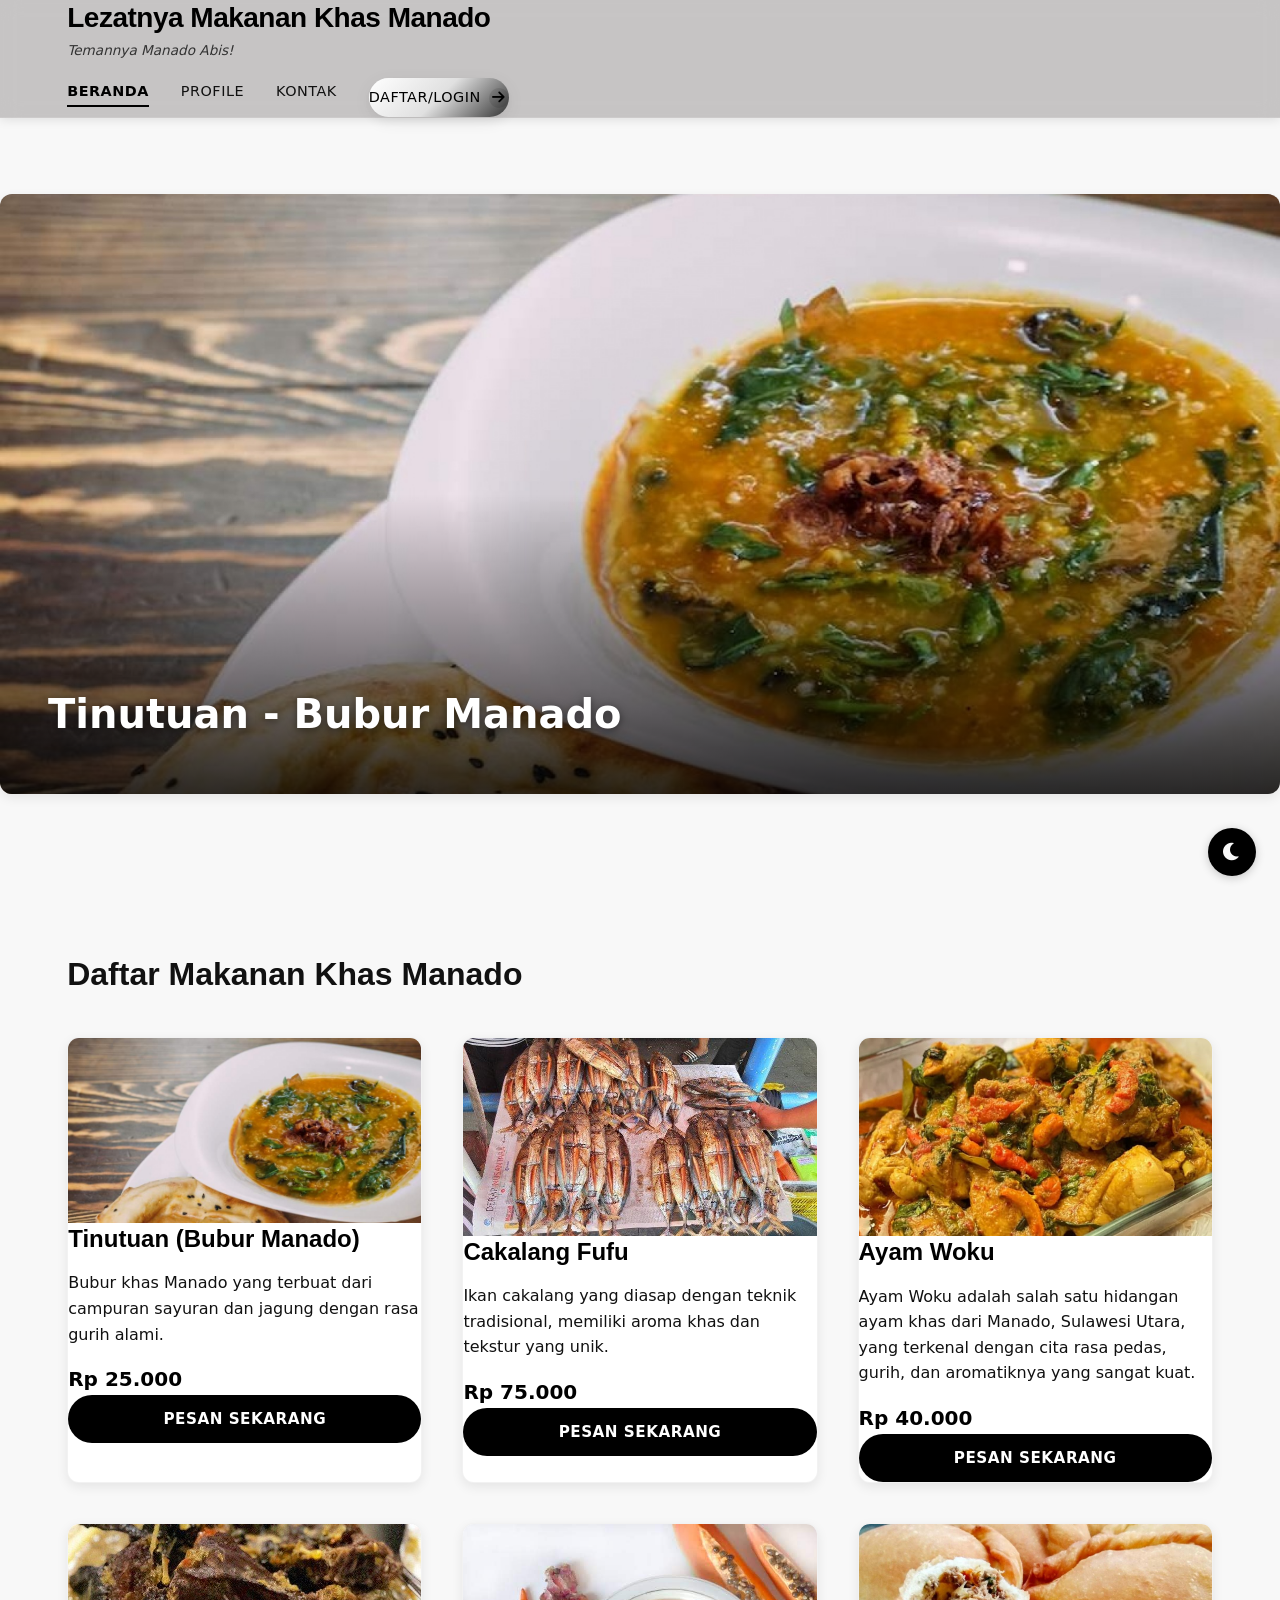
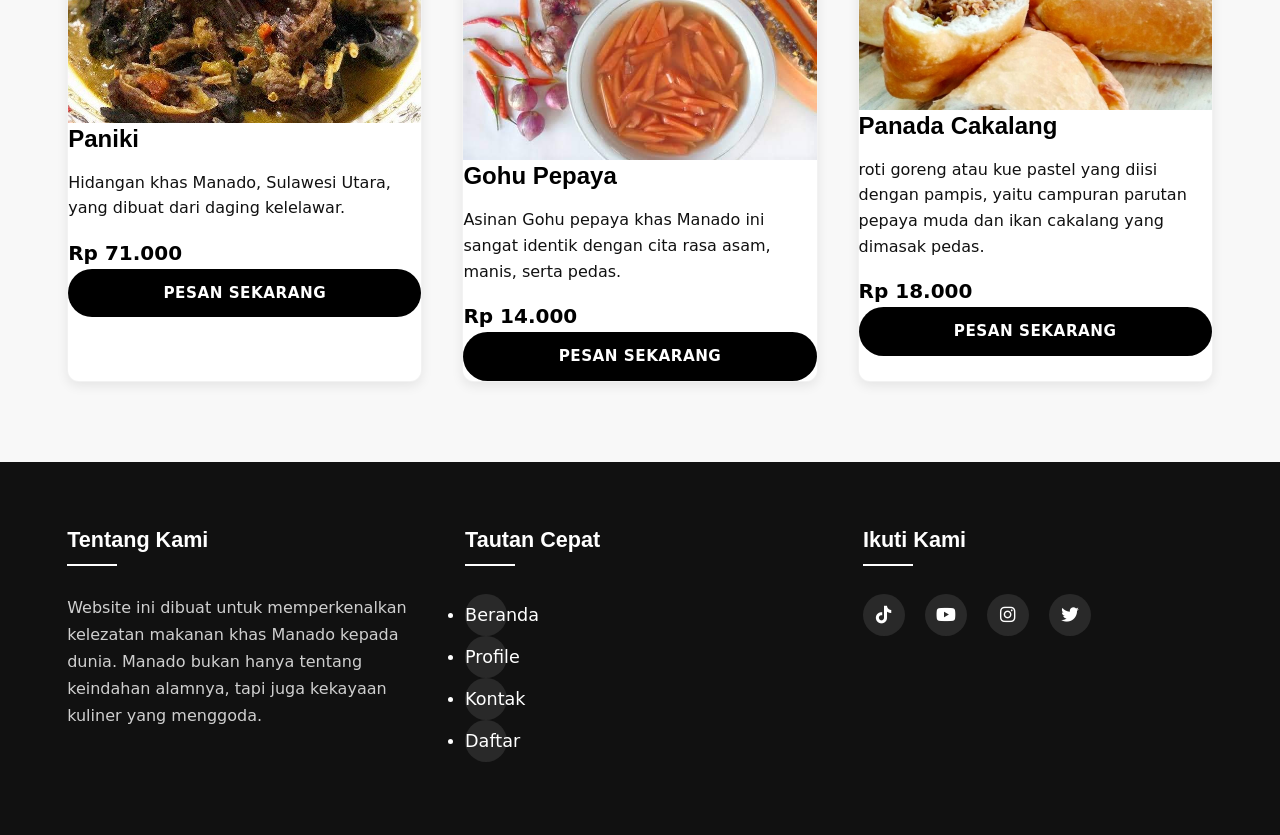
<file: index.html>
<!DOCTYPE html>
<html lang="id" data-theme="light">
<head>
    <meta charset="UTF-8">
    <meta name="viewport" content="width=device-width, initial-scale=1.0">
    <title>Lezatnya Makanan Khas Manado</title>
    <link rel="stylesheet" href="css/style.css">
    <link rel="stylesheet" href="https://cdnjs.cloudflare.com/ajax/libs/font-awesome/6.0.0-beta3/css/all.min.css">
</head>
<body>
    <div class="decor decor-1"></div>
    <div class="decor decor-2"></div>
    <div class="decor decor-3"></div>
    <div class="decor decor-4"></div>
    <div class="decor decor-5"></div>
    <div class="decor decor-6"></div>
    <div class="decor decor-7"></div>
    <div class="decor decor-8"></div>
 
    <header>
    <div class="container">
        <div class="header-content">
            <div class="logo">
                <h1>Lezatnya Makanan Khas Manado</h1>
                <p>Temannya Manado Abis!</p>
            </div>
            
            <div class="hamburger">
                <div class="line"></div>
                <div class="line"></div>
                <div class="line"></div>
            </div>
        </div>
        
        <nav>
            <ul class="nav-links">
                <li><a href="index.html" class="active">Beranda</a></li>
                <li><a href="html/profile.html">Profile</a></li>
                <li><a href="html/kontak.html">Kontak</a></li>
                <li>
        <a href="html/login.html" class="auth-btn">
        <span class="auth-text">Daftar/Login</span>
    <span class="auth-icon"><i class="fas fa-arrow-right"></i></span>
  </a>
</li>
            </ul>
        </nav>
    </div>
    </header>
    <br>

    <!-- Slider -->
    <section class="slider">
        <div class="slider-container">
            <div class="slide active">
                <img src="images/tinutuan.jpg" alt="Makanan Manado 1">
                <div class="caption">Tinutuan - Bubur Manado</div>
            </div>
            <div class="slide">
                <img src="images/cakalang.jpg" alt="Makanan Manado 2">
                <div class="caption">Cakalang Fufu - Ikan Asap Khas</div>
            </div>
            <div class="slide">
                <img src="images/panada.jpg" alt="Makanan Manado 3">
                <div class="caption">Panada Cakalang - Kue Tradisional</div>
            </div>
            
            <button class="prev" onclick="plusSlides(-1)">&#10094;</button>
            <button class="next" onclick="plusSlides(1)">&#10095;</button>
            
            <div class="dots">
                <span class="dot active" onclick="currentSlide(1)"></span>
                <span class="dot" onclick="currentSlide(2)"></span>
                <span class="dot" onclick="currentSlide(3)"></span>
            </div>
        </div>
    </section>

    <!-- Daftar Makanan -->
    <section class="food-menu">
        <div class="container">
            <h2>Daftar Makanan Khas Manado</h2><br>
            <div class="food-grid">
                <div class="food-item">
                    <img src="images/tinutuan.jpg" alt="Tinutuan">
                    <a href="https://www.tribunnewswiki.com/2019/07/15/tinutuan">
                    <h3>Tinutuan (Bubur Manado)</h3>
                    </a>
                    <p>Bubur khas Manado yang terbuat dari campuran sayuran dan jagung dengan rasa gurih alami.</p>
                    <span class="price">Rp 25.000</span>
                     <a href="html/pesanan.html" target="_blank" class="order-btn">Pesan Sekarang</a>
                </div>
                
                <div class="food-item">
                    <img src="images/cakalang.jpg" alt="Cakalang Fufu">
                    <a href="https://www.tribunnewswiki.com/2020/02/23/cakalang-fufu">
                    <h3>Cakalang Fufu</h3>
                    </a>
                    <p>Ikan cakalang yang diasap dengan teknik tradisional, memiliki aroma khas dan tekstur yang unik.</p>
                    <span class="price">Rp 75.000</span>
                     <a href="html/pesanan.html" target="_blank" class="order-btn">Pesan Sekarang</a>
                </div>
                
                <div class="food-item">
                    <img src="images/ayam.jpg" alt="Ayam Woku">
                    <a href="https://www.tribunnewswiki.com/2020/04/24/ayam-woku">
                    <h3>Ayam Woku</h3></a>
                    <p>Ayam Woku adalah salah satu hidangan ayam khas dari Manado, Sulawesi Utara, yang terkenal dengan cita rasa pedas, gurih, dan aromatiknya yang sangat kuat.</p>
                    <span class="price">Rp 40.000</span>
                     <a href="html/pesanan.html" target="_blank" class="order-btn">Pesan Sekarang</a>
                </div>
                
                <div class="food-item">
                    <img src="images/paniki.jpg" alt="Paniki">
                    <a href="https://id.m.wikipedia.org/wiki/Paniki_(makanan)">
                    <h3>Paniki</h3></a>
                    <p>Hidangan khas Manado, Sulawesi Utara, yang dibuat dari daging kelelawar.</p>
                    <span class="price">Rp 71.000</span>
                    <a href="html/pesanan.html" target="_blank" class="order-btn">Pesan Sekarang</a>
                </div>
                
                <div class="food-item">
                    <img src="images/gohu.jpg" alt="Gohu pepaya"><a href="https://infonawacita.com/gohu-pepaya-asinan-khas-dari-manado/">
                    <h3>Gohu Pepaya</h3>
                    </a>
                    <p>Asinan Gohu pepaya khas Manado ini sangat identik dengan cita rasa asam, manis, serta pedas.</p>
                    <span class="price">Rp 14.000</span>
                     <a href="html/pesanan.html" target="_blank" class="order-btn">Pesan Sekarang</a>
                </div>
                
                <div class="food-item">
                    <img src="images/panada.jpg" alt="Panada">
                    <a href="https://tribunmedanwiki.tribunnews.com/2020/12/02/panada-kuliner-khas-manado"><h3>Panada Cakalang</h3></a>
                    <p>roti goreng atau kue pastel yang diisi dengan pampis, yaitu campuran parutan pepaya muda dan ikan cakalang yang dimasak pedas.</p>
                    <span class="price">Rp 18.000</span>
                     <a href="html/pesanan.html" target="_blank" class="order-btn">Pesan Sekarang</a>
                </div>
            </div>
        </div>
    </section>

    <!-- Footer -->
    <footer>
        <div class="container">
            <div class="footer-content">
                <div class="footer-section about">
                    <h3>Tentang Kami</h3>
                    <p>Website ini dibuat untuk memperkenalkan kelezatan makanan khas Manado kepada dunia. Manado bukan hanya tentang keindahan alamnya, tapi juga kekayaan kuliner yang menggoda.</p>
                </div>
                
                <div class="footer-section links">
                    <h3>Tautan Cepat</h3>
                    <div class="social-links">
                    <ul>
                        <li><a href="index.html">Beranda</a></li>
                        <li><a href="html/profile.html">Profile</a></li>
                        <li><a href="html/kontak.html">Kontak</a></li>
                        <li><a href="html/daftar.html">Daftar</a></li>
                    </ul>
                    </div>
                </div>
                
                <div class="footer-section social">
                    <h3>Ikuti Kami</h3>
                    <div class="social-links">
                        <a href="https://www.tiktok.com/@0hmmmzz0?_t=ZS-8wyP4L1iZey&_r=1" target="_blank"><i class="fab fa-tiktok"></i></a>
                        <a href="#"><i class="fab fa-youtube"></i></a>
                        <a href="#"><i class="fab fa-instagram"></i></a>
                        <a href="#"><i class="fab fa-twitter"></i></a>
                    </div>
                </div>
            </div>
        </div>
        <br>
    </footer>
    <button id="theme-toggle" class="theme-toggle">
                <i class="fas fa-moon"></i>
                <i class="fas fa-sun"></i>
            </button>
    <script src="script/main.js"></script>
</body>
</html>
</file>
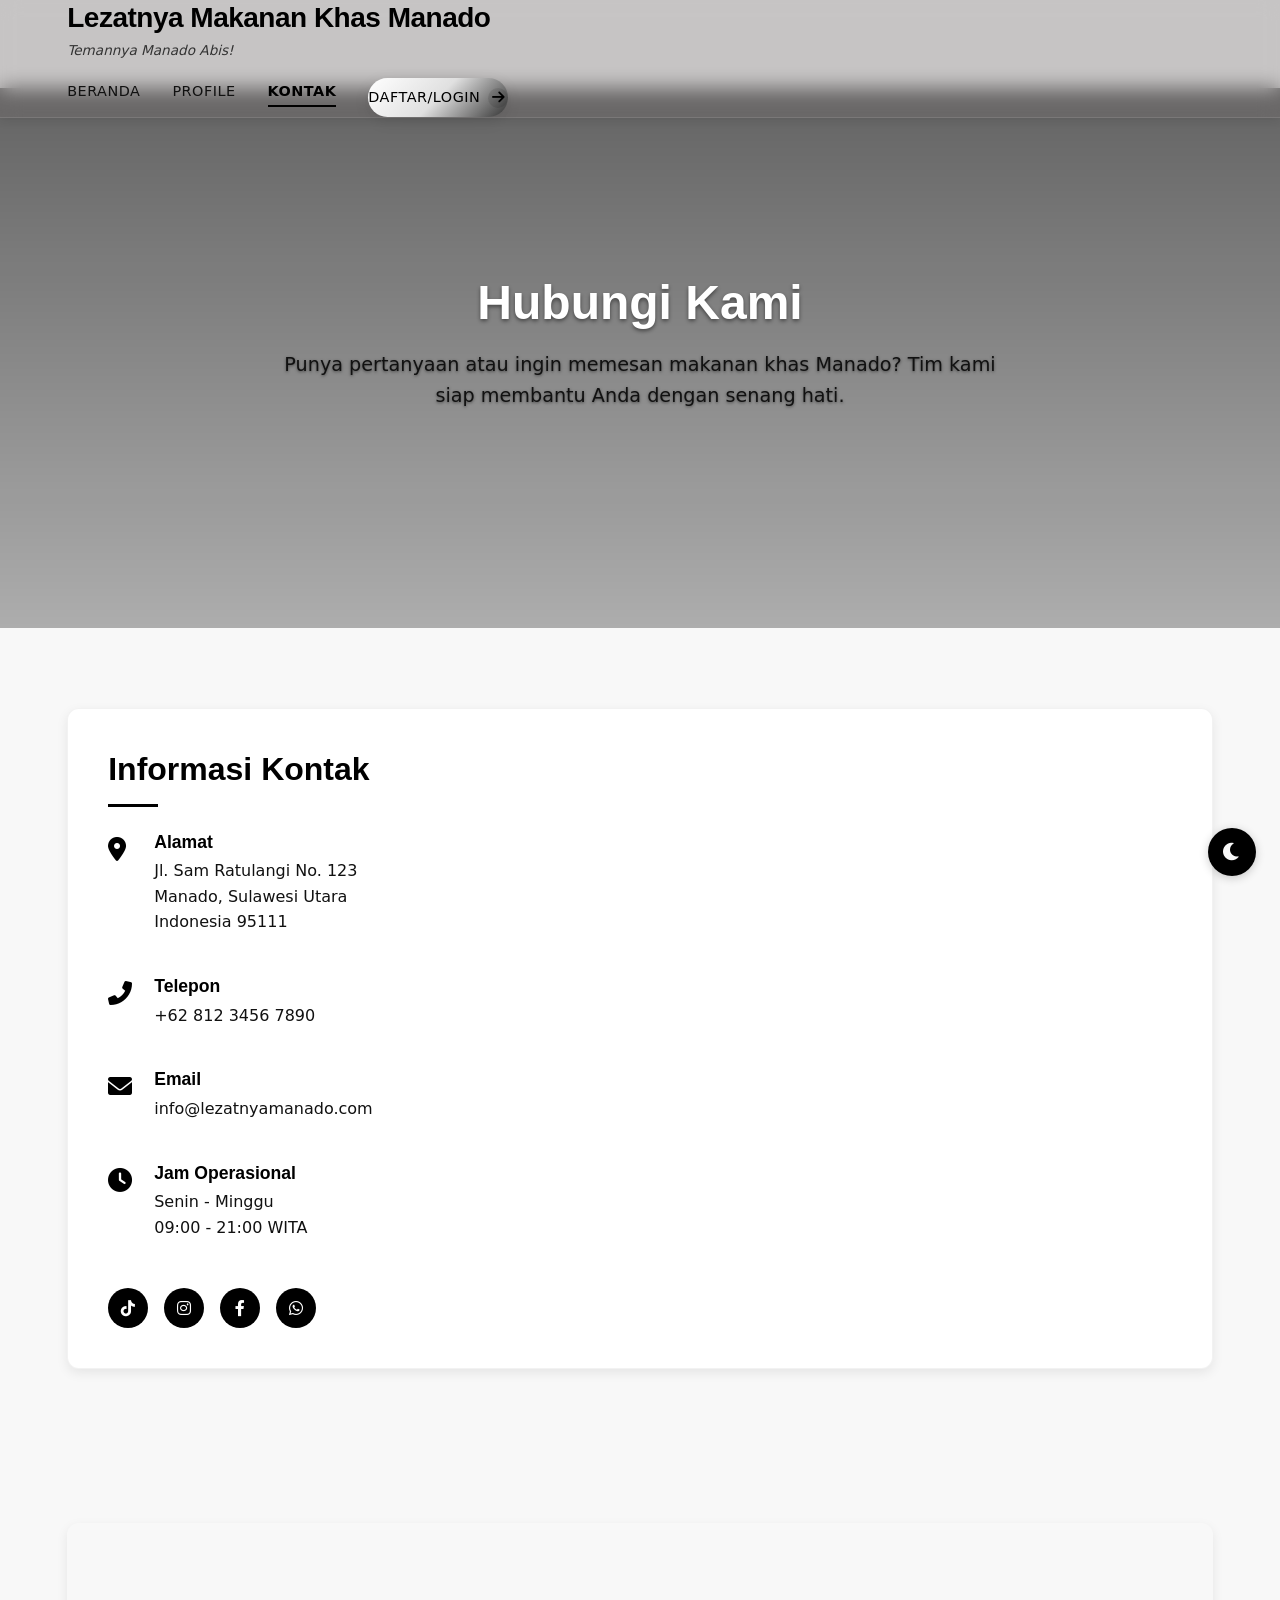
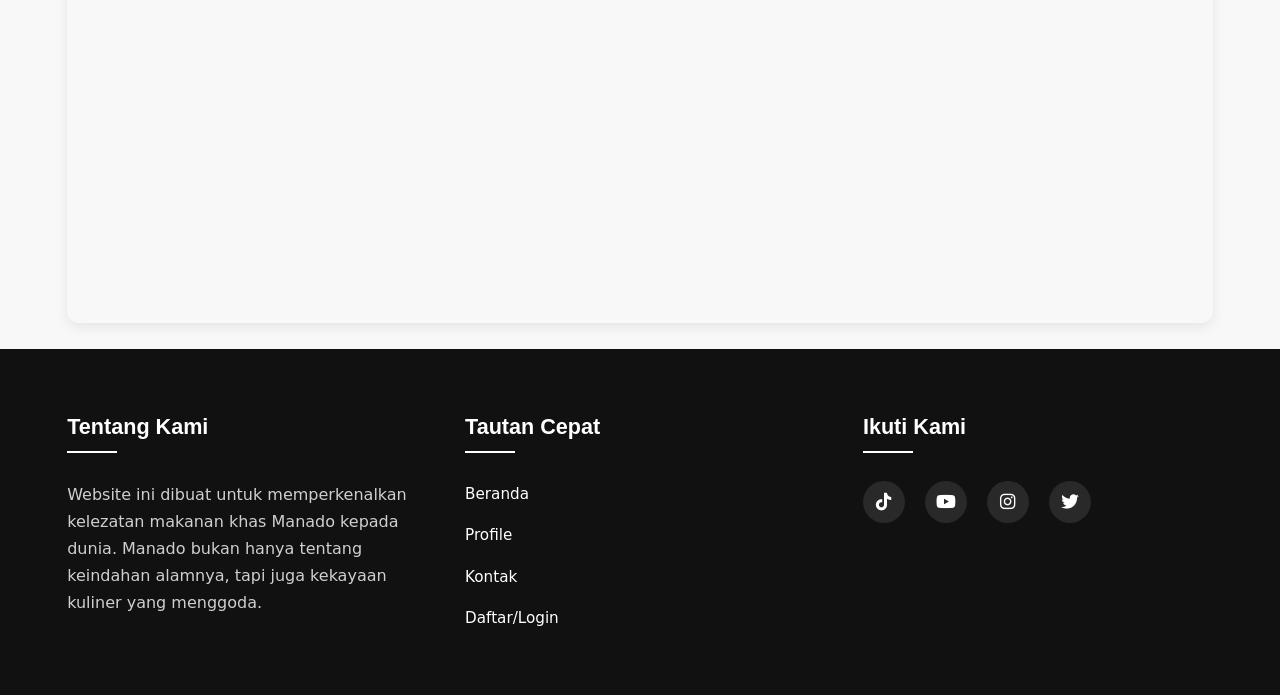
<file: html/kontak.html>
<!DOCTYPE html>
<html lang="id" data-theme="light">
<head>
    <meta charset="UTF-8">
    <meta name="viewport" content="width=device-width, initial-scale=1.0">
    <title>Kontak Kami - Lezatnya Makanan Khas Manado</title>
    <link rel="stylesheet" href="../css/style.css">
    <link rel="stylesheet" href="https://cdnjs.cloudflare.com/ajax/libs/font-awesome/6.0.0-beta3/css/all.min.css">
    <link rel="stylesheet" href="../css/kontak.css">
</head>
<body>
    <div class="decor decor-1"></div>
    <div class="decor decor-2"></div>
    <div class="decor decor-3"></div>
    <div class="decor decor-4"></div>
    <div class="decor decor-5"></div>
    <div class="decor decor-6"></div>
    <div class="decor decor-7"></div>
    <div class="decor decor-8"></div>

    <header>
        <div class="container">
            <div class="header-content">
                <div class="logo">
                    <h1>Lezatnya Makanan Khas Manado</h1>
                    <p>Temannya Manado Abis!</p>
                </div>
                
                <div class="hamburger">
                    <div class="line"></div>
                    <div class="line"></div>
                    <div class="line"></div>
                </div>
            </div>
            
            <nav>
                <ul class="nav-links">
                    <li><a href="../index.html">Beranda</a></li>
                    <li><a href="profile.html">Profile</a></li>
                    <li><a href="kontak.html" class="active">Kontak</a></li>
                    <li>
                        <a href="form.html" class="auth-btn">
                            <span class="auth-text">Daftar/Login</span>
                            <span class="auth-icon"><i class="fas fa-arrow-right"></i></span>
                        </a>
                    </li>
                </ul>
            </nav>
        </div>
    </header>

    <section class="contact-hero">
        <video autoplay muted loop>
            <source src="../images/manado.mp4" type="video/mp4">
            Your browser does not support the video tag.
        </video>
        <div class="hero-content">
            <h1>Hubungi Kami</h1>
            <p>Punya pertanyaan atau ingin memesan makanan khas Manado? Tim kami siap membantu Anda dengan senang hati.</p>
        </div>
    </section>

    <div class="container">
        <div class="contact-container">
            <div class="contact-info fade-in">
                <h2>Informasi Kontak</h2>
                
                <div class="info-item">
                    <div class="info-icon">
                        <i class="fas fa-map-marker-alt"></i>
                    </div>
                    <div class="info-content">
                        <h3>Alamat</h3>
                        <p>Jl. Sam Ratulangi No. 123<br>Manado, Sulawesi Utara<br>Indonesia 95111</p>
                    </div>
                </div>
                
                <div class="info-item">
                    <div class="info-icon">
                        <i class="fas fa-phone-alt"></i>
                    </div>
                    <div class="info-content">
                        <h3>Telepon</h3>
                        <p><a href="tel:+6281234567890">+62 812 3456 7890</a></p>
                    </div>
                </div>
                
                <div class="info-item">
                    <div class="info-icon">
                        <i class="fas fa-envelope"></i>
                    </div>
                    <div class="info-content">
                        <h3>Email</h3>
                        <p><a href="mailto:info@lezatnyamanado.com">info@lezatnyamanado.com</a></p>
                    </div>
                </div>
                
                <div class="info-item">
                    <div class="info-icon">
                        <i class="fas fa-clock"></i>
                    </div>
                    <div class="info-content">
                        <h3>Jam Operasional</h3>
                        <p>Senin - Minggu<br>09:00 - 21:00 WITA</p>
                    </div>
                </div>
                
                <div class="social-media">
                    <a href="https://www.tiktok.com/@0hmmmzz0?_t=ZS-8wyP4L1iZey&_r=1" target="_blank"><i class="fab fa-tiktok"></i></a>
                    <a href="#" target="_blank"><i class="fab fa-instagram"></i></a>
                    <a href="#" target="_blank"><i class="fab fa-facebook-f"></i></a>
                    <a href="#" target="_blank"><i class="fab fa-whatsapp"></i></a>
                </div>
            </div>
            
        </div>
        <br>
        <div class="map-container fade-in delay-2">
            <iframe src="https://www.google.com/maps/embed?pb=!1m18!1m12!1m3!1d3988.598917724584!2d124.8417383147539!3d1.4742619989479214!2m3!1f0!2f0!3f0!3m2!1i1024!2i768!4f13.1!3m3!1m2!1s0x32870d7a6b8f3e3d%3A0x5ec8f1c2d1b0b1a4!2sSam%20Ratulangi%20International%20Airport!5e0!3m2!1sen!2sid!4v1620000000000!5m2!1sen!2sid" allowfullscreen="" loading="lazy"></iframe>
        </div>
    </div>
    <br>
    <footer>
        <div class="container">
            <div class="footer-content">
                <div class="footer-section about">
                    <h3>Tentang Kami</h3>
                    <p>Website ini dibuat untuk memperkenalkan kelezatan makanan khas Manado kepada dunia. Manado bukan hanya tentang keindahan alamnya, tapi juga kekayaan kuliner yang menggoda.</p>
                </div>
                
                <div class="footer-section links">
                    <h3>Tautan Cepat</h3>
                    <ul class="footer-links">
                        <li><a href="../index.html">Beranda</a></li>
                        <li><a href="profile.html">Profile</a></li>
                        <li><a href="kontak.html">Kontak</a></li>
                        <li><a href="login.html">Daftar/Login</a></li>
                    </ul>
                </div>
                
                <div class="footer-section social">
                    <h3>Ikuti Kami</h3>
                    <div class="social-links">
                        <a href="https://www.tiktok.com/@0hmmmzz0?_t=ZS-8wyP4L1iZey&_r=1" target="_blank"><i class="fab fa-tiktok"></i></a>
                        <a href="#"><i class="fab fa-youtube"></i></a>
                        <a href="#"><i class="fab fa-instagram"></i></a>
                        <a href="#"><i class="fab fa-twitter"></i></a>
                    </div>
                </div>
            </div>
        </div>
    </footer>

    <button id="theme-toggle" class="theme-toggle">
        <i class="fas fa-moon"></i>
        <i class="fas fa-sun"></i>
    </button>

    <script src="../script/main.js"></script>
    <script>
        const contactForm = document.getElementById('contactForm');
        
        contactForm.addEventListener('submit', function(e) {
            e.preventDefault();
            
            const submitBtn = this.querySelector('button[type="submit"]');
            submitBtn.innerHTML = '<i class="fas fa-spinner fa-spin"></i> Mengirim...';
            submitBtn.disabled = true;
            
            setTimeout(() => {
                submitBtn.innerHTML = '<i class="fas fa-check"></i> Terkirim!';
                submitBtn.style.backgroundColor = '#4CAF50';
                
                setTimeout(() => {
                    contactForm.reset();
                    submitBtn.innerHTML = 'Kirim Pesan';
                    submitBtn.style.backgroundColor = '';
                    submitBtn.disabled = false;
                    
                    const successMsg = document.createElement('div');
                    successMsg.className = 'success-message';
                    successMsg.innerHTML = 'Pesan Anda telah berhasil dikirim! Kami akan segera menghubungi Anda.';
                    contactForm.appendChild(successMsg);
                    setTimeout(() => {
                        successMsg.style.opacity = '0';
                        setTimeout(() => successMsg.remove(), 500);
                    }, 3000);
                }, 1500);
            }, 2000);
        });
        
        document.addEventListener('DOMContentLoaded', function() {
            const fadeElements = document.querySelectorAll('.fade-in');
            
            function checkFade() {
                fadeElements.forEach(element => {
                    const elementTop = element.getBoundingClientRect().top;
                    const windowHeight = window.innerHeight;
                    
                    if (elementTop < windowHeight - 100) {
                        element.style.opacity = '1';
                        element.style.transform = 'translateY(0)';
                    }
                });
            }
            
            checkFade();
            
            window.addEventListener('scroll', checkFade);
        });
    </script>
</body>
</html>
</file>
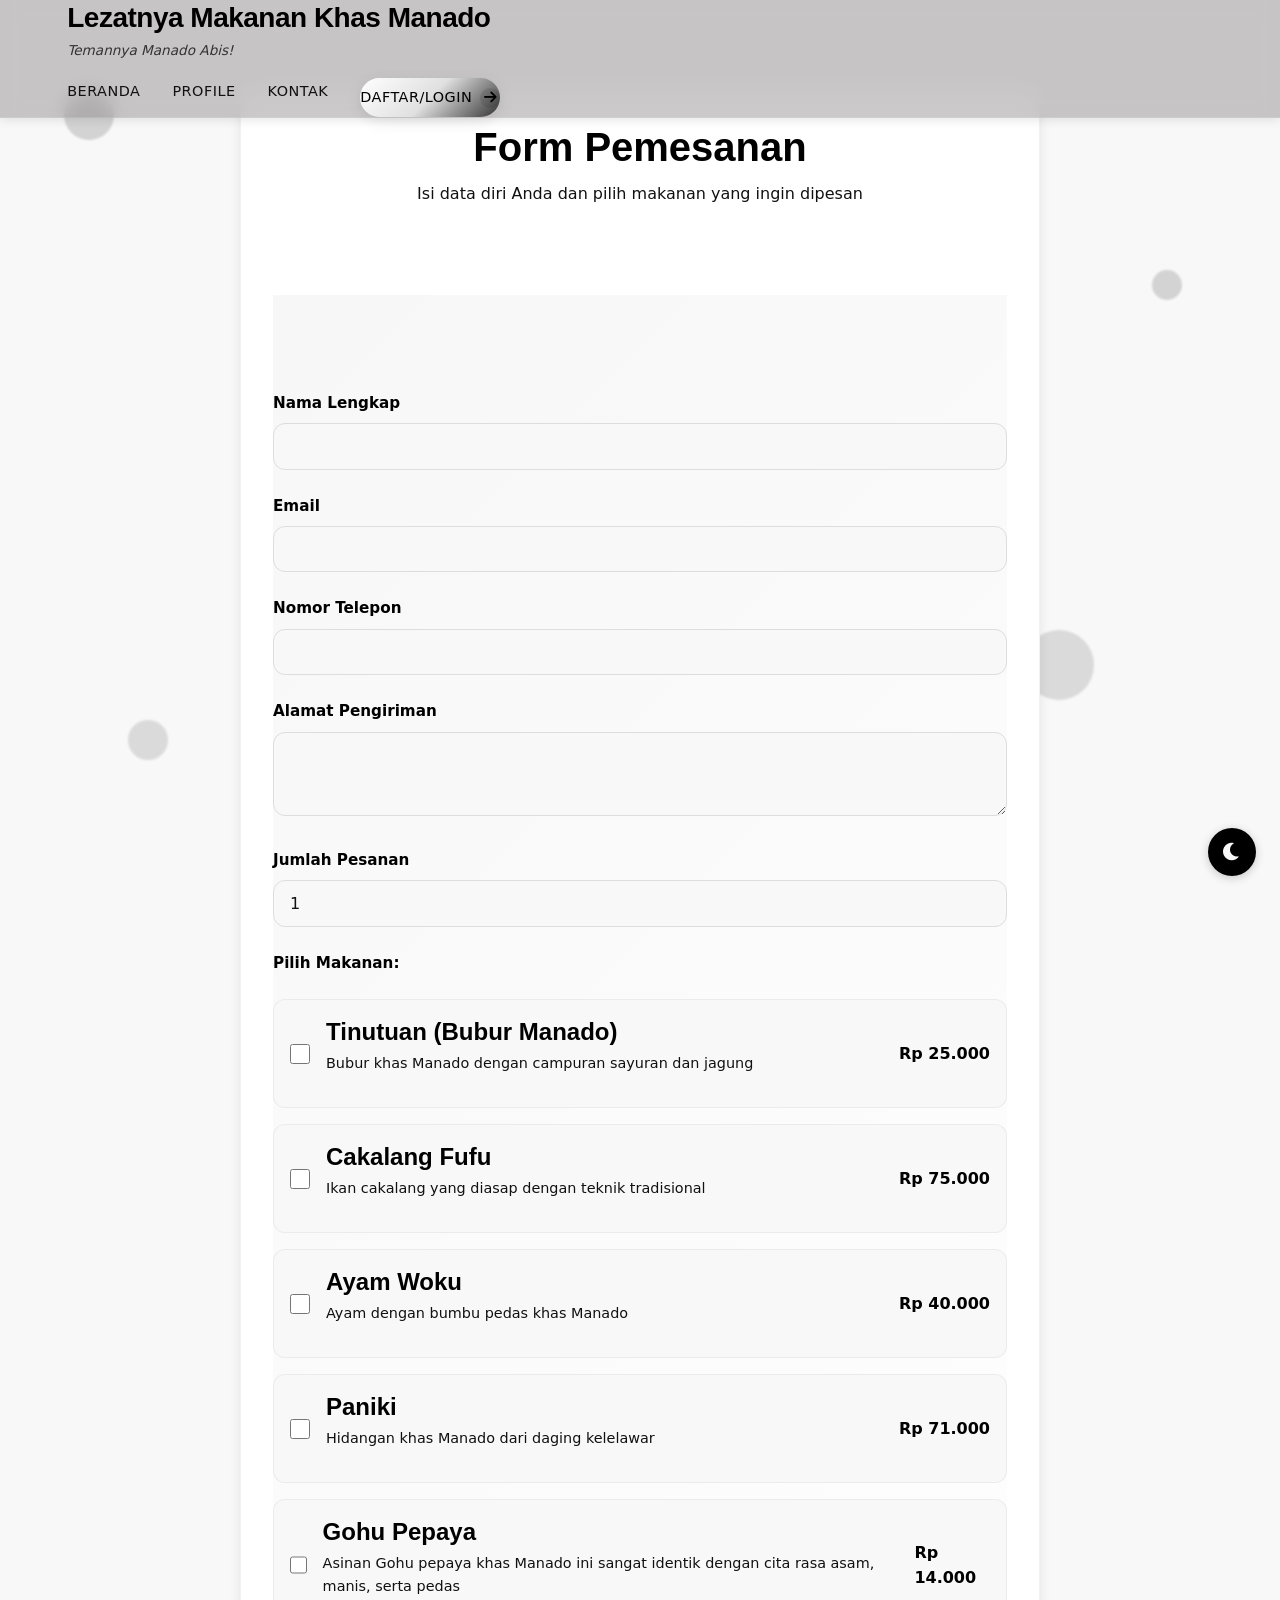
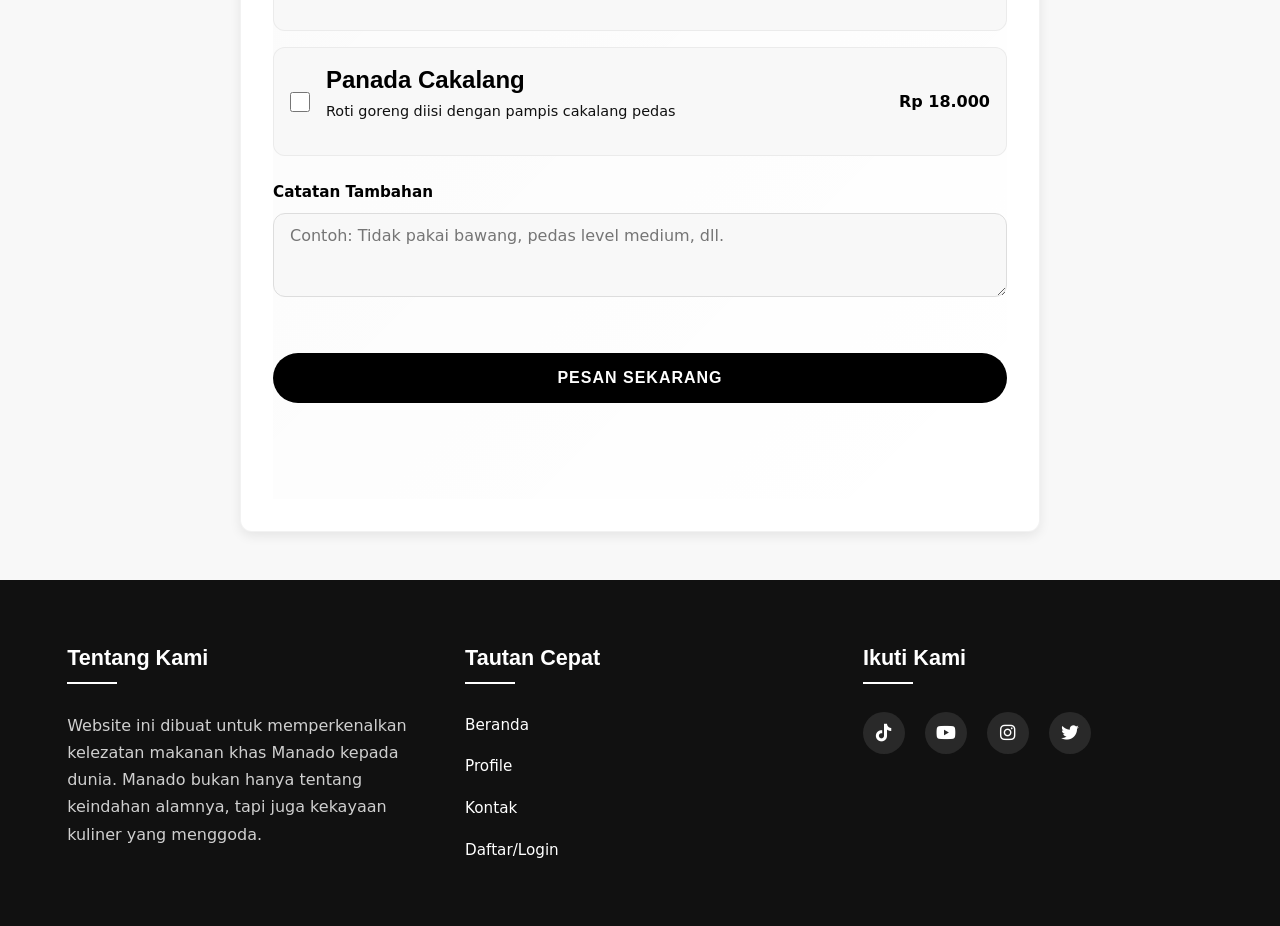
<file: html/pesanan.html>
<!DOCTYPE html>
<html lang="id" data-theme="light">
<head>
    <meta charset="UTF-8">
    <meta name="viewport" content="width=device-width, initial-scale=1.0">
    <title>Pesan Makanan - Lezatnya Makanan Khas Manado</title>
    <link rel="stylesheet" href="../css/style.css">
    <link rel="stylesheet" href="https://cdnjs.cloudflare.com/ajax/libs/font-awesome/6.0.0-beta3/css/all.min.css">
    <link rel="stylesheet" href="../css/pesanan.css"
    
</head>
<body>
    <div class="decor decor-1"></div>
    <div class="decor decor-2"></div>
    <div class="decor decor-3"></div>
    <div class="decor decor-4"></div>
    <div class="decor decor-5"></div>
    <div class="decor decor-6"></div>
    <div class="decor decor-7"></div>
    <div class="decor decor-8"></div>

    <header>
        <div class="container">
            <div class="header-content">
                <div class="logo">
                    <h1>Lezatnya Makanan Khas Manado</h1>
                    <p>Temannya Manado Abis!</p>
                </div>
                
                <div class="hamburger">
                    <div class="line"></div>
                    <div class="line"></div>
                    <div class="line"></div>
                </div>
            </div>
            
            <nav>
                <ul class="nav-links">
                    <li><a href="../index.html">Beranda</a></li>
                    <li><a href="profile.html">Profile</a></li>
                    <li><a href="kontak.html">Kontak</a></li>
                    <li>
                        <a href="login.html" class="auth-btn">
                            <span class="auth-text">Daftar/Login</span>
                            <span class="auth-icon"><i class="fas fa-arrow-right"></i></span>
                        </a>
                    </li>
                </ul>
            </nav>
        </div>
    </header>

    
    <main class="container">
        <div class="order-container">
            <div class="order-header">
                <h1>Form Pemesanan</h1>
                <p>Isi data diri Anda dan pilih makanan yang ingin dipesan</p>
            </div>
            
            <form id="orderForm" class="order-form">
                <div class="form-group">
                    <label for="name">Nama Lengkap</label>
                    <input type="text" id="name" required>
                </div>
                
                <div class="form-group">
                    <label for="email">Email</label>
                    <input type="email" id="email" required>
                </div>
                
                <div class="form-group">
                    <label for="phone">Nomor Telepon</label>
                    <input type="tel" id="phone" required>
                </div>
                
                <div class="form-group">
                    <label for="address">Alamat Pengiriman</label>
                    <textarea id="address" rows="3" required></textarea>
                </div>
                
                <div class="form-group">
                    <label for="quantity">Jumlah Pesanan</label>
                    <input type="number" id="quantity" min="1" value="1" required>
                </div>
                
                <div class="form-group">
                    <label>Pilih Makanan:</label>
                    <div class="food-options">
                       
                        <div class="food-option">
                            <input type="checkbox" id="food1" name="food" value="Tinutuan (Bubur Manado)" data-spicy="false">
                            <div class="food-info">
                                <h3>Tinutuan (Bubur Manado)</h3>
                                <p>Bubur khas Manado dengan campuran sayuran dan jagung</p>
                            </div>
                            <div class="food-price">Rp 25.000</div>
                        </div>
                    
                        <div class="food-option">
                            <input type="checkbox" id="food2" name="food" value="Cakalang Fufu" data-spicy="false">
                            <div class="food-info">
                                <h3>Cakalang Fufu</h3>
                                <p>Ikan cakalang yang diasap dengan teknik tradisional</p>
                            </div>
                            <div class="food-price">Rp 75.000</div>
                        </div>
                        
                        <div class="food-option">
                            <input type="checkbox" id="food3" name="food" value="Ayam Woku" data-spicy="true">
                            <div class="food-info">
                                <h3>Ayam Woku</h3>
                                <p>Ayam dengan bumbu pedas khas Manado</p>
                            </div>
                            <div class="food-price">Rp 40.000</div>
                            <div class="spicy-level" id="spicy-level-3">
                                <label>Level Kepedasan:</label>
                                <div class="spicy-options">
                                    <div class="spicy-option">
                                        <input type="radio" id="mild3" name="spicy-level3" value="Mild">
                                        <label for="mild3">Mild</label>
                                    </div>
                                    <div class="spicy-option">
                                        <input type="radio" id="medium3" name="spicy-level3" value="Medium">
                                        <label for="medium3">Medium</label>
                                    </div>
                                    <div class="spicy-option">
                                        <input type="radio" id="hot3" name="spicy-level3" value="Hot">
                                        <label for="hot3">Hot</label>
                                    </div>
                                </div>
                            </div>
                        </div>
                        
                        <div class="food-option">
                            <input type="checkbox" id="food4" name="food" value="Paniki" data-spicy="false">
                            <div class="food-info">
                                <h3>Paniki</h3>
                                <p>Hidangan khas Manado dari daging kelelawar</p>
                            </div>
                            <div class="food-price">Rp 71.000</div>
                        </div>
                        
                        <div class="food-option">
                            <input type="checkbox" id="food5" name="food" value="Gohu Pepaya" data-spicy="true">
                            <div class="food-info">
                                <h3>Gohu Pepaya</h3>
                                <p>Asinan Gohu pepaya khas Manado ini sangat identik dengan cita rasa asam, manis, serta pedas</p>
                            </div>
                            <div class="food-price">Rp 14.000</div>
                            <div class="spicy-level" id="spicy-level-5">
                                <label>Level Kepedasan:</label>
                                <div class="spicy-options">
                                    <div class="spicy-option">
                                        <input type="radio" id="mild5" name="spicy-level5" value="Mild">
                                        <label for="mild5">Mild</label>
                                    </div>
                                    <div class="spicy-option">
                                        <input type="radio" id="medium5" name="spicy-level5" value="Medium">
                                        <label for="medium5">Medium</label>
                                    </div>
                                    <div class="spicy-option">
                                        <input type="radio" id="hot5" name="spicy-level5" value="Hot">
                                        <label for="hot5">Hot</label>
                                    </div>
                                </div>
                            </div>
                        </div>
                        
                        <div class="food-option">
                            <input type="checkbox" id="food6" name="food" value="Panada Cakalang" data-spicy="true">
                            <div class="food-info">
                                <h3>Panada Cakalang</h3>
                                <p>Roti goreng diisi dengan pampis cakalang pedas</p>
                            </div>
                            <div class="food-price">Rp 18.000</div>
                            <div class="spicy-level" id="spicy-level-6">
                                <label>Level Kepedasan:</label>
                                <div class="spicy-options">
                                    <div class="spicy-option">
                                        <input type="radio" id="mild6" name="spicy-level6" value="Mild">
                                        <label for="mild6">Mild</label>
                                    </div>
                                    <div class="spicy-option">
                                        <input type="radio" id="medium6" name="spicy-level6" value="Medium">
                                        <label for="medium6">Medium</label>
                                    </div>
                                    <div class="spicy-option">
                                        <input type="radio" id="hot6" name="spicy-level6" value="Hot">
                                        <label for="hot6">Hot</label>
                                    </div>
                                </div>
                            </div>
                        </div>
                    </div>
                </div>
                
                <div class="form-group">
                    <label for="notes">Catatan Tambahan</label>
                    <textarea id="notes" rows="3" placeholder="Contoh: Tidak pakai bawang, pedas level medium, dll."></textarea>
                </div>
                
                <button type="submit" class="submit-btn" id="submitBtn">
                    <span id="submit-text">Pesan Sekarang</span>
                    <span id="submit-loader" style="display:none;">
                        <i class="fas fa-spinner fa-spin"></i> Memproses...
                    </span>
                </button>
            </form>
        </div>
    </main>

    <div class="modal" id="confirmationModal">
        <div class="modal-content">
            <div class="modal-icon">
                <i class="fas fa-check-circle"></i>
            </div>
            <h2>Pesanan Berhasil!</h2>
            <p>Terima kasih telah memesan makanan khas Manado. Kami akan segera memproses pesanan Anda.</p>
            <button class="modal-btn" id="confirmBtn">Kembali ke Beranda</button>
        </div>
    </div>

    <footer>
        <div class="container">
            <div class="footer-content">
                <div class="footer-section about">
                    <h3>Tentang Kami</h3>
                    <p>Website ini dibuat untuk memperkenalkan kelezatan makanan khas Manado kepada dunia. Manado bukan hanya tentang keindahan alamnya, tapi juga kekayaan kuliner yang menggoda.</p>
                </div>
                
                <div class="footer-section links">
                    <h3>Tautan Cepat</h3>
                    <ul class="footer-links">
                        <li><a href="../index.html">Beranda</a></li>
                        <li><a href="profile.html">Profile</a></li>
                        <li><a href="kontak.html">Kontak</a></li>
                        <li><a href="form.html">Daftar/Login</a></li>
                    </ul>
                </div>
                
                <div class="footer-section social">
                    <h3>Ikuti Kami</h3>
                    <div class="social-links">
                        <a href="https://www.tiktok.com/@0hmmmzz0?_t=ZS-8wyP4L1iZey&_r=1" target="_blank"><i class="fab fa-tiktok"></i></a>
                        <a href="#"><i class="fab fa-youtube"></i></a>
                        <a href="#"><i class="fab fa-instagram"></i></a>
                        <a href="#"><i class="fab fa-twitter"></i></a>
                    </div>
                </div>
            </div>
            
        </div>
    </footer>

    <button id="theme-toggle" class="theme-toggle">
        <i class="fas fa-moon"></i>
        <i class="fas fa-sun"></i>
    </button>

    <script src="../script/main.js"></script>
    <script>
        document.getElementById('orderForm').addEventListener('submit', function(e) {
            e.preventDefault();
            console.log('Form submitted - Main handler');
            
            const name = document.getElementById('name').value.trim();
            const email = document.getElementById('email').value.trim();
            const phone = document.getElementById('phone').value.trim();
            const address = document.getElementById('address').value.trim();
            const checkedFoods = document.querySelectorAll('input[name="food"]:checked');
          
            if (!name || !email || !phone || !address) {
                alert('Harap lengkapi semua data diri');
                return;
            }
            
            if (checkedFoods.length === 0) {
                alert('Silakan pilih minimal 1 makanan');
                return;
            }
            
            let valid = true;
            checkedFoods.forEach(food => {
                if (food.dataset.spicy === "true") {
                    const spicyLevelId = 'spicy-level-' + food.id.slice(4);
                    const spicySelected = document.querySelector(`#${spicyLevelId} input[type="radio"]:checked`);
                    if (!spicySelected) {
                        alert(`Harap pilih level kepedasan untuk ${food.value}`);
                        valid = false;
                    }
                }
            });
            
            if (!valid) return;
            
            
            document.getElementById('submit-text').style.display = 'none';
            document.getElementById('submit-loader').style.display = 'inline';
            document.getElementById('submitBtn').disabled = true;
            
            setTimeout(() => {
                let orderSummary = '<ul style="text-align: left; margin: 1rem 0; padding-left: 1.5rem;">';
                checkedFoods.forEach(food => {
                    orderSummary += `<li>${food.value}`;
                    
                    if (food.dataset.spicy === "true") {
                        const spicyLevel = document.querySelector(`input[name="spicy-level${food.id.slice(4)}"]:checked`);
                        if (spicyLevel) {
                            orderSummary += ` (Level: ${spicyLevel.value})`;
                        }
                    }
                    
                    orderSummary += `</li>`;
                });
                orderSummary += '</ul>';
                
                document.querySelector('.modal p').innerHTML = 
                    `Terima kasih telah memesan makanan khas Manado. Pesanan Anda: ${orderSummary} Kami akan segera memproses pesanan Anda.`;
                
                document.getElementById('confirmationModal').classList.add('active');
                
                document.getElementById('submit-text').style.display = 'inline';
                document.getElementById('submit-loader').style.display = 'none';
                document.getElementById('submitBtn').disabled = false;
            }, 1500);
        });

        document.getElementById('confirmBtn').addEventListener('click', function() {
            window.location.href = '../index.html';
        });

        document.querySelectorAll('input[name="food"]').forEach(checkbox => {
            checkbox.addEventListener('change', function() {
                const spicyLevelId = 'spicy-level-' + this.id.slice(4);
                const spicyLevelElement = document.getElementById(spicyLevelId);
                
                if (this.dataset.spicy === "true") {
                    if (this.checked) {
                        spicyLevelElement.style.display = 'block';
                    } else {
                        spicyLevelElement.style.display = 'none';
                        document.querySelectorAll(`input[name="spicy-level${this.id.slice(4)}"]`).forEach(radio => {
                            radio.checked = false;
                        });
                    }
                }
            });
        });

        document.addEventListener('DOMContentLoaded', function() {
        });
    </script>
</body>
</html>
</file>
<file: css/style.css>
:root {
  --primary: #000000;        /* Pure black */
  --secondary: #333333;      /* Dark gray */
  --accent: #666666;         /* Medium gray */
  --light: #FFFFFF;          /* Pure white */
  --dark: #111111;           /* Near black */
  
  --text: #111111;           /* Dark text */
  --text-light: #FFFFFF;     /* Light text */
  --bg: #F8F8F8;             /* Off-white background */
  --card-bg: var(--light);   /* White cards */
  --header-bg: var(--light); /* White header */
  --footer-bg: var(--dark);  /* Dark footer */
  --footer-text: var(--light);
  --shadow: 0 4px 12px rgba(0, 0, 0, 0.08);
  --transition: all 0.3s cubic-bezier(0.25, 0.8, 0.25, 1);
  --border-radius: 12px;
  --spacing: 1rem;
  --max-width: 1200px;
}

[data-theme="dark"] {
  --primary: #FFFFFF;        /* White becomes primary */
  --secondary: #E0E0E0;      /* Light gray */
  --accent: #AAAAAA;         /* Medium light gray */
  --light: #121212;          /* Dark background */
  --dark: #000000;           /* Pure black */
  
  --text: #EEEEEE;           /* Light text */
  --bg: #1A1A1A;             /* Dark background */
  --card-bg: #222222;        /* Slightly lighter cards */
  --header-bg: #FFFFFF12;
}

*,
*::before,
*::after {
  margin: 0;
  padding: 0;
  box-sizing: border-box;
}

html {
  scroll-behavior: smooth;
  font-size: 16px;
}

body {
  font-family: 'Inter', system-ui, -apple-system, sans-serif;
  line-height: 1.6;
  color: var(--text);
  background-color: var(--bg);
  transition: var(--transition);
  position: relative;
  overflow-x: hidden;
  min-height: 100vh;
  display: flex;
  flex-direction: column;
}

h1, h2, h3, h4 {
  font-family: 'Montserrat', sans-serif;
  font-weight: 700;
  line-height: 1.3;
  color: var(--primaryy);
  margin-bottom: 1rem;
}

h1 { font-size: 2.5rem; }
h2 { font-size: 2rem; }
h3 { font-size: 1.5rem; }
h4 { font-size: 1.25rem; }

p {
  margin-bottom: 1rem;
  color: var(--text);
}

a {
  color: var(--primary);
  text-decoration: none;
  transition: var(--transition);
}

a:hover {
  color: var(--accent);
}

img {
  max-width: 100%;
  height: auto;
  display: block;
}

.container {
  width: 92%;
  max-width: var(--max-width);
  margin: 0 auto;
  padding: 0 var(--spacing);
}

section {
  padding: 5rem 0;
  position: relative;
}

.section-inner {
  position: relative;
  z-index: 1;
}

header {
  position: fixed;
  width: 100%;
  top: 0;
  z-index: 1000;
  background-color: rgba(115, 109, 109, 0.37);
  backdrop-filter: blur(10px);
  -webkit-backdrop-filter: blur(10px);
  box-shadow: 0 2px 10px rgba(0, 0, 0, 0.1);
  transition: all 0.3s ease;
  border-bottom: 1px solid rgba(255, 255, 255, 0.1);
}

[data-theme="dark"] header {
  border-bottom: 1px solid rgba(255, 255, 255, 0.1);
}

.header-container {
  display: flex;
  justify-content: space-between;
  align-items: center;
  padding: 1.25rem 0;
  height: 80px;
}

.logo {
  display: flex;
  flex-direction: column;
  justify-content: center;
}

.logo h1 {
  font-size: 1.75rem;
  color: var(--primary);
  margin-bottom: 0.25rem;
  letter-spacing: -0.5px;
}

.logo p {
  font-size: 0.85rem;
  color: var(--secondary);
  font-style: italic;
  font-weight: 500;
}

.nav-links {
  display: flex;
  list-style: none;
  gap: 2rem;
}

.nav-links a {
  text-decoration: none;
  color: var(--text);
  font-weight: 500;
  transition: var(--transition);
  position: relative;
  padding: 0.5rem 0;
  text-transform: uppercase;
  font-size: 0.9rem;
  letter-spacing: 0.5px;
}

.nav-links a:hover {
  color: var(--primary);
}

.nav-links a::after {
  content: '';
  position: absolute;
  bottom: 0;
  left: 0;
  width: 0;
  height: 2px;
  background-color: var(--primary);
  transition: var(--transition);
}

.nav-links a:hover::after,
.nav-links a.active::after {
  width: 100%;
}

.nav-links a.active {
  color: var(--primary);
  font-weight: 600;
}

.theme-toggle {
  position: fixed;
  bottom: 1.5rem;
  right: 1.5rem;
  z-index: 1000;
  background: var(--primary);
  border: none;
  cursor: pointer;
  font-size: 1.25rem;
  color: var(--bg);
  width: 3rem;
  height: 3rem;
  display: grid;
  place-items: center;
  border-radius: 50%;
  transition: var(--transition);
  box-shadow: 0 2px 10px rgba(0, 0, 0, 0.2);
}

.theme-toggle:hover {
  transform: scale(1.1);
  box-shadow: 0 4px 12px rgba(0, 0, 0, 0.3);
}

.theme-toggle i {
  position: absolute;
  transition: opacity 0.3s ease;
}

.theme-toggle .fa-sun {
  opacity: 0;
}

[data-theme="dark"] .theme-toggle {
  background: var(--primary);
  color: var(--dark);
}

[data-theme="dark"] .theme-toggle .fa-moon {
  opacity: 0;
}

[data-theme="dark"] .theme-toggle .fa-sun {
  opacity: 1;
}


.header-content {
    display: flex;
    justify-content: space-between;
    align-items: center;
    width: 100%;
}

.hamburger {
    display: none; 
    cursor: pointer;
    width: 2rem;
    height: 1.5rem;
    flex-direction: column;
    justify-content: space-between;
    z-index: 1001;
}

.nav-links {
    display: flex;
    list-style: none;
    gap: 2rem;
}

@media (max-width: 768px) {
    .header-content {
        padding: 1rem 0;
    }
    
    .hamburger {
        display: flex;
    }
    
    .nav-links {
        position: fixed;
        top: 0;
        left: -100%;
        width: 280px;
        height: 100vh;
        background-color: var(--header-bg);
        flex-direction: column;
        align-items: flex-start;
        padding: 6rem 2rem 2rem;
        box-shadow: 5px 0 15px rgba(0,0,0,0.1);
        transition: var(--transition);
    }
    
    .nav-links.active {
        left: 0;
    }
    
    .nav-links li {
        width: 100%;
        margin: 0.75rem 0;
    }
    
    .nav-links a {
        padding: 0.75rem 0;
        display: block;
        width: 100%;
    }
}

.hamburger .line {
  width: 100%;
  height: 2px;
  background-color: var(--primary);
  transition: var(--transition);
  transform-origin: left center;
}

.hamburger.active .line:first-child {
  transform: rotate(45deg);
}

.hamburger.active .line:nth-child(2) {
  opacity: 0;
}

.hamburger.active .line:last-child {
  transform: rotate(-45deg);
}

/* ===== TOMBOL AUTH KEREN ===== */
.auth-btn {
  display: inline-flex;
  align-items: center;
  background: linear-gradient(135deg, #ffffff 0%, #e0e0e0 50%, #333333 100%);
  color: #000 !important;
  padding: 0.6rem 1.5rem;
  border-radius: 50px;
  text-decoration: none;
  font-weight: 600;
  transition: all 0.5s ease;
  box-shadow: 0 4px 15px rgba(0, 0, 0, 0.1);
  position: relative;
  overflow: hidden;
  border: none;
}

.auth-btn::before {
  content: '';
  position: absolute;
  top: 0;
  left: 0;
  width: 100%;
  height: 100%;
  background: linear-gradient(135deg, #333333 0%, #e0e0e0 50%, #ffffff 100%);
  opacity: 0;
  transition: all 0.5s ease;
  z-index: -1;
}

.auth-btn:hover {
  transform: translateY(-3px);
  box-shadow: 0 8px 25px rgba(0, 0, 0, 0.2);
  color: #fff !important;
}

.auth-btn:hover::before {
  opacity: 1;
}

.auth-btn:hover .auth-icon {
  transform: translateX(5px);
}

.auth-text {
  position: relative;
  z-index: 2;
  transition: all 0.3s ease;
}

.auth-icon {
  margin-left: 8px;
  transition: all 0.3s ease;
  display: inline-flex;
  align-items: center;
  justify-content: center;
  width: 20px;
  height: 20px;
  background: rgba(0, 0, 0, 0.1);
  border-radius: 50%;
  padding: 2px;
}

[data-theme="dark"] .auth-btn {
  background: linear-gradient(135deg, #333333 0%, #666666 50%, #999999 100%);
  color: #fff !important;
}

[data-theme="dark"] .auth-btn:hover {
  color: #000 !important;
}

[data-theme="dark"] .auth-btn::before {
  background: linear-gradient(135deg, #999999 0%, #666666 50%, #333333 100%);
}

[data-theme="dark"] .auth-icon {
  background: rgba(255, 255, 255, 0.1);
}

.slider-container {
  position: relative;
  margin: 5.5rem auto 0;
  border-radius: var(--border-radius);
  overflow: hidden;
  box-shadow: var(--shadow);
  max-height: 600px;
}

.slide {
  position: relative;
  display: none;
  width: 100%;
}

.slide.active {
  display: block;
}

.slide img {
  width: 100%;
  height: 600px;
  object-fit: cover;
  object-position: center;
}

.slide::after {
  content: '';
  position: absolute;
  bottom: 0;
  left: 0;
  width: 100%;
  height: 50%;
  background: linear-gradient(to top, rgba(0,0,0,0.8), transparent);
}

.caption {
  position: absolute;
  bottom: 3rem;
  left: 3rem;
  color: white;
  font-size: 2.5rem;
  font-weight: 700;
  text-shadow: 0 2px 8px rgba(0,0,0,0.5);
  z-index: 2;
  max-width: 60%;
}

.slider-nav {
  position: absolute;
  bottom: 2rem;
  right: 2rem;
  display: flex;
  gap: 0.75rem;
  z-index: 2;
}

.slider-dot {
  width: 12px;
  height: 12px;
  border-radius: 50%;
  background-color: rgba(255,255,255,0.5);
  cursor: pointer;
  transition: var(--transition);
}

.slider-dot.active {
  background-color: white;
  transform: scale(1.3);
}

.slider-arrow {
  position: absolute;
  top: 50%;
  transform: translateY(-50%);
  width: 3.5rem;
  height: 3.5rem;
  background-color: rgba(0,0,0,0.7);
  color: white;
  border: none;
  border-radius: 50%;
  font-size: 1.5rem;
  cursor: pointer;
  z-index: 2;
  display: grid;
  place-items: center;
  transition: var(--transition);
}

.slider-arrow:hover {
  background-color: rgba(0,0,0,0.9);
  transform: translateY(-50%) scale(1.1);
}

.slider-prev {
  left: 2rem;
}

.slider-next {
  right: 2rem;
}

.section-title {
  text-align: center;
  margin-bottom: 3rem;
  position: relative;
  padding-bottom: 1rem;
}

.section-title h2 {
  font-size: 2.25rem;
  color: var(--primary);
  margin-bottom: 1.5rem;
}

.section-title::after {
  content: '';
  position: absolute;
  bottom: 0;
  left: 50%;
  transform: translateX(-50%);
  width: 100px;
  height: 4px;
  background: linear-gradient(to right, var(--primary), var(--secondary));
  border-radius: 2px;
}

.food-grid {
  display: grid;
  grid-template-columns: repeat(auto-fill, minmax(300px, 1fr));
  gap: 2.5rem;
}

.food-item {
  background-color: var(--card-bg);
  border-radius: var(--border-radius);
  overflow: hidden;
  box-shadow: var(--shadow);
  transition: var(--transition);
  display: flex;
  flex-direction: column;
  border: 1px solid rgba(0, 0, 0, 0.05);
}

[data-theme="dark"] .food-item {
  border: 1px solid rgba(255, 255, 255, 0.05);
}

.food-item:hover {
  transform: translateY(-0.75rem);
  box-shadow: 0 15px 30px rgba(0, 0, 0, 0.15);
}

.food-img {
  height: 220px;
  overflow: hidden;
  position: relative;
}

.food-img img {
  width: 100%;
  height: 100%;
  object-fit: cover;
  transition: transform 0.5s ease;
}

.food-item:hover .food-img img {
  transform: scale(1.1);
}

.food-content {
  padding: 1.75rem;
  flex-grow: 1;
  display: flex;
  flex-direction: column;
}

.food-content h3 {
  margin-bottom: 0.75rem;
  font-size: 1.35rem;
}

.food-content h3 a {
  color: var(--primary);
  text-decoration: none;
  transition: var(--transition);
}

.food-content h3 a:hover {
  color: var(--accent);
}

.food-content p {
  color: var(--text);
  margin-bottom: 1.5rem;
  font-size: 0.95rem;
  flex-grow: 1;
  line-height: 1.6;
}

.food-meta {
  display: flex;
  justify-content: space-between;
  align-items: center;
  margin-top: auto;
}

.price {
  font-weight: 700;
  color: var(--primary);
  font-size: 1.25rem;
}

.order-btn {
  display: inline-block;
  background-color: var(--primary);
  color: var(--light);
  text-align: center;
  padding: 0.75rem 1.5rem;
  border-radius: 50px;
  text-decoration: none;
  font-weight: 600;
  transition: var(--transition);
  border: none;
  cursor: pointer;
  font-size: 0.95rem;
  text-transform: uppercase;
  letter-spacing: 0.5px;
}

.order-btn:hover {
  background-color: var(--secondary);
  transform: translateY(-3px);
  box-shadow: 0 8px 20px rgba(0, 0, 0, 0.15);
}

.order-form {
  background-color: var(--light);
  padding: 6rem 0;
  margin-top: 5.5rem;
  position: relative;
}

.order-form::before {
  content: '';
  position: absolute;
  top: 0;
  left: 0;
  width: 100%;
  height: 100%;
  background: linear-gradient(135deg, rgba(0,0,0,0.03) 0%, rgba(0,0,0,0) 100%);
  z-index: 0;
}

.form-container {
  max-width: 600px;
  margin: 0 auto;
  background-color: var(--card-bg);
  padding: 3rem;
  border-radius: var(--border-radius);
  box-shadow: var(--shadow);
  position: relative;
  z-index: 1;
  border: 1px solid rgba(0, 0, 0, 0.05);
}

[data-theme="dark"] .form-container {
  border: 1px solid rgba(255, 255, 255, 0.05);
}

.form-group {
  margin-bottom: 2rem;
  position: relative;
}

.form-group label {
  display: block;
  margin-bottom: 0.75rem;
  font-weight: 600;
  color: var(--primary);
  font-size: 0.95rem;
}

.form-control {
  width: 100%;
  padding: 1rem 1.25rem;
  border: 1px solid rgba(0, 0, 0, 0.1);
  border-radius: var(--border-radius);
  font-family: inherit;
  font-size: 1rem;
  transition: var(--transition);
  background-color: var(--light);
  color: var(--text);
}

[data-theme="dark"] .form-control {
  border: 1px solid rgba(255, 255, 255, 0.1);
}

.form-control:focus {
  outline: none;
  border-color: var(--primary);
  box-shadow: 0 0 0 3px rgba(0, 0, 0, 0.05);
}

textarea.form-control {
  min-height: 150px;
  resize: vertical;
}

.submit-btn {
  width: 100%;
  padding: 1.25rem;
  background-color: var(--primary);
  color: var(--light);
  border: none;
  border-radius: var(--border-radius);
  font-size: 1rem;
  font-weight: 600;
  cursor: pointer;
  transition: var(--transition);
  margin-top: 1.5rem;
  text-transform: uppercase;
  letter-spacing: 1px;
}

.submit-btn:hover {
  background-color: var(--secondary);
  transform: translateY(-3px);
  box-shadow: 0 8px 20px rgba(0, 0, 0, 0.15);
}

/* ================ FOOTER ================ */
footer {
  background-color: var(--footer-bg);
  color: var(--footer-text);
  padding: 4rem 0 0;
  margin-top: auto;
  backdrop-filter: blur(10px);
-webkit-backdrop-filter: blur(10px);
}

.footer-content {
  display: grid;
  grid-template-columns: repeat(auto-fit, minmax(250px, 1fr));
  gap: 3rem;
  margin-bottom: 3rem;
}

.footer-section {
  position: relative;
}
.footer-section h3 {
  color: rgba(255, 255, 255, 1) !important;
  margin-bottom: 1.75rem;
  font-size: 1.35rem;
  position: relative;
  padding-bottom: 0.75rem;
}

.footer-section h3::after {
  content: '';
  position: absolute;
  bottom: 0;
  left: 0;
  width: 50px;
  height: 2px;
  background-color: rgba(255, 255, 255, 1) !important;
}

.footer-section p {
  margin-bottom: 1.5rem;
  line-height: 1.7;
  color: rgba(255, 255, 255, 0.8);
}

.footer-links {
  list-style: none;
}

.footer-links li {
  margin-bottom: 1rem;
}

.footer-links a {
  color: rgba(255, 255, 255, 1) !important;
  text-decoration: none;
  transition: var(--transition);
  display: inline-block;
  font-size: 0.95rem;
}

.footer-links a:hover {
  color: rgba(255, 255, 255, 1) !important;
  transform: translateX(8px);
}

  .social-links {
   display: flex;
  gap: 1.25rem;
  margin-top: 1.5rem;
  }

  .social-links a {
  display: grid;
  place-items: center;
  width: 42px;
  height: 42px;
  background-color: rgba(255,255,255,0.1);
  color: rgba(255, 255, 255, 1) !important;
  border-radius: 50%;
  transition: var(--transition);
  font-size: 1.1rem;
  }

  .social-links a:hover {
  background-color: var(--light) !important;
  color: var(--footer-bg) !important;
  transform: translateY(-5px);
  }

  .footer-bottom {
  text-align: center;
  padding: 2rem 0;
  border-top: 1px solid rgba(255,255,255,0.1);
  font-size: 0.9rem;
  color: rgba(255, 255, 255, 0.6)
  }

/* ================ UTILITY CLASSES ================ */
.text-center {
  text-align: center;
}

.mb-1 { margin-bottom: 0.5rem; }
.mb-2 { margin-bottom: 1rem; }
.mb-3 { margin-bottom: 1.5rem; }
.mb-4 { margin-bottom: 2rem; }
.mb-5 { margin-bottom: 3rem; }

.py-1 { padding-top: 0.5rem; padding-bottom: 0.5rem; }
.py-2 { padding-top: 1rem; padding-bottom: 1rem; }
.py-3 { padding-top: 1.5rem; padding-bottom: 1.5rem; }
.py-4 { padding-top: 2rem; padding-bottom: 2rem; }
.py-5 { padding-top: 3rem; padding-bottom: 3rem; }

@keyframes fadeIn {
  from { opacity: 0; transform: translateY(20px); }
  to { opacity: 1; transform: translateY(0); }
}

.fade-in {
  animation: fadeIn 0.8s ease-out forwards;
}

.delay-1 { animation-delay: 0.2s; }
.delay-2 { animation-delay: 0.4s; }
.delay-3 { animation-delay: 0.6s; }

@media (max-width: 1200px) {
  .slider-container {
    max-height: 500px;
  }
  
  .slide img {
    height: 500px;
  }
  
  .caption {
    font-size: 2.25rem;
    max-width: 70%;
  }
}

@media (max-width: 992px) {
  .logo h1 {
    font-size: 1.5rem;
  }
  
  .nav-links {
    gap: 1.5rem;
  }
  
  .caption {
    font-size: 2rem;
    bottom: 2.5rem;
  }
  
  .section-title h2 {
    font-size: 2rem;
  }
  
  .food-grid {
    gap: 2rem;
  }
}

@media (max-width: 768px) {
    .header-content {
        padding: 1rem 0;
    }
    
    .hamburger {
        display: flex;
    }
    
    .nav-links {
        position: fixed;
        top: 0;
        left: -100%;
        width: 280px;
        height: 100vh;
        background-color: var(--header-bg);
        flex-direction: column;
        align-items: flex-start;
        padding: 6rem 2rem 2rem;
        box-shadow: 5px 0 15px rgba(0,0,0,0.1);
        transition: var(--transition);
    }
    
    .nav-links.active {
        left: 0;
    }
    
    .nav-links li {
        width: 100%;
        margin: 0.75rem 0;
    }
    
    .nav-links a {
        padding: 0.75rem 0;
        display: block;
        width: 100%;
    }
  
  .slider-container {
    margin-top: 4.5rem;
    max-height: 400px;
  }
  
  .slide img {
    height: 400px;
  }
  
  .caption {
    font-size: 1.75rem;
    bottom: 2rem;
    left: 2rem;
    max-width: 80%;
  }
  
  section {
    padding: 4rem 0;
  }
  
  .form-container {
    padding: 2.5rem;
  }
}

@media (max-width: 576px) {
  .logo h1 {
    font-size: 1.3rem;
  }
  
  .logo p {
    font-size: 0.75rem;
  }
  
  .slider-container {
    max-height: 300px;
    border-radius: 0;
  }
  
  .slide img {
    height: 300px;
  }
  
  .caption {
    font-size: 1.5rem;
    bottom: 1.5rem;
    left: 1.5rem;
    max-width: 85%;
  }
  
  .slider-arrow {
    width: 2.5rem;
    height: 2.5rem;
    font-size: 1.25rem;
  }
  
  .section-title h2 {
    font-size: 1.75rem;
  }
  
  .food-grid {
    grid-template-columns: 1fr;
  }
  
  .form-container {
    padding: 2rem 1.5rem;
  }
  
  .footer-content {
    grid-template-columns: 1fr;
    gap: 2rem;
  }
  
  .footer-section h3 {
    margin-bottom: 1.25rem;
  }
}

@media (max-width: 400px) {
  .caption {
    font-size: 1.25rem;
    bottom: 1rem;
    left: 1rem;
  }
  
  .slider-nav {
    bottom: 1rem;
    right: 1rem;
  }
  
  .section-title h2 {
    font-size: 1.5rem;
  }
  
  .order-btn {
    padding: 0.65rem 1.25rem;
    font-size: 0.9rem;
  }
  
  .submit-btn {
    padding: 1rem;
  }
}

@media print {
  body {
    background-color: white;
    color: black;
    font-size: 12pt;
  }
  
  header, footer, .theme-toggle, .slider-arrow, .slider-nav {
    display: none !important;
  }
  
  .container, section {
    padding: 0 !important;
    margin: 0 !important;
  }
  
  .food-item {
    break-inside: avoid;
    margin-bottom: 1cm;
  }
  
  @page {
    margin: 1cm;
  }

}
</file>
<file: css/kontak.css>
.contact-hero {
            position: relative;
            height: 60vh;
            display: flex;
            align-items: center;
            justify-content: center;
            text-align: center;
            overflow: hidden;
            margin-top: 5.5rem;
        }
        
        .contact-hero::before {
            content: '';
            position: absolute;
            top: 0;
            left: 0;
            width: 100%;
            height: 100%;
            background: linear-gradient(rgba(0,0,0,0.6), rgba(0,0,0,0.3));
            z-index: 1;
        }
        
        .contact-hero video {
            position: absolute;
            top: 0;
            left: 0;
            width: 100%;
            height: 100%;
            object-fit: cover;
            z-index: 0;
        }
        
        .hero-content {
            position: relative;
            z-index: 2;
            color: white;
            padding: 2rem;
            max-width: 800px;
        }
        
        .hero-content h1 {
            font-size: 3rem;
            margin-bottom: 1rem;
            text-shadow: 0 2px 4px rgba(0,0,0,0.5);
            animation: fadeInUp 1s ease-out;
        }
        
        .hero-content p {
            font-size: 1.2rem;
            margin-bottom: 2rem;
            text-shadow: 0 1px 3px rgba(0,0,0,0.5);
            animation: fadeInUp 1s ease-out 0.3s forwards;
            opacity: 0;
        }
        
        .contact-container {
            display: grid;
            grid-template-columns: repeat(auto-fit, minmax(300px, 1fr));
            gap: 3rem;
            padding: 5rem 0;
        }
        
        .contact-info {
            background-color: var(--card-bg);
            border-radius: var(--border-radius);
            padding: 2.5rem;
            box-shadow: var(--shadow);
            transition: var(--transition);
            border: 1px solid rgba(0,0,0,0.05);
        }
        
        [data-theme="dark"] .contact-info {
            border: 1px solid rgba(255,255,255,0.05);
        }
        
        .contact-info:hover {
            transform: translateY(-10px);
            box-shadow: 0 15px 30px rgba(0,0,0,0.15);
        }
        
        .contact-info h2 {
            color: var(--primary);
            margin-bottom: 1.5rem;
            position: relative;
            padding-bottom: 1rem;
        }
        
        .contact-info h2::after {
            content: '';
            position: absolute;
            bottom: 0;
            left: 0;
            width: 50px;
            height: 3px;
            background-color: var(--primary);
        }
        
        .info-item {
            display: flex;
            align-items: flex-start;
            margin-bottom: 1.5rem;
        }
        
        .info-icon {
            font-size: 1.5rem;
            color: var(--primary);
            margin-right: 1rem;
            min-width: 30px;
        }
        
        .info-content h3 {
            font-size: 1.1rem;
            margin-bottom: 0.3rem;
            color: var(--primary);
        }
        
        .info-content p, .info-content a {
            color: var(--text);
            line-height: 1.6;
        }
        
        .info-content a:hover {
            color: var(--primary);
            text-decoration: underline;
        }
        
        .social-media {
            display: flex;
            gap: 1rem;
            margin-top: 2rem;
        }
        
        .social-media a {
            display: flex;
            align-items: center;
            justify-content: center;
            width: 40px;
            height: 40px;
            background-color: rgba(0, 0, 0, 1);
            color: white;
            border-radius: 50%;
            transition: var(--transition);
        }
        
        .social-media a:hover {
            background-color: var(--secondary);
            transform: translateY(-3px);
        }
        
        .contact-form {
            background-color: var(--card-bg);
            border-radius: var(--border-radius);
            padding: 2.5rem;
            box-shadow: var(--shadow);
            border: 1px solid rgba(0,0,0,0.05);
        }
        
        [data-theme="dark"] .contact-form {
            border: 1px solid rgba(255,255,255,0.05);
        }
        
        .form-group {
            margin-bottom: 1.5rem;
        }
        
        .form-group label {
            display: block;
            margin-bottom: 0.5rem;
            font-weight: 600;
            color: var(--primary);
        }
        
        .form-control {
            width: 100%;
            padding: 0.8rem 1rem;
            border: 1px solid #ddd;
            border-radius: var(--border-radius);
            font-family: inherit;
            font-size: 1rem;
            transition: var(--transition);
            background-color: var(--bg);
            color: var(--text);
        }
        
        [data-theme="dark"] .form-control {
            border: 1px solid rgba(255,255,255,0.1);
        }
        
        .form-control:focus {
            outline: none;
            border-color: var(--primary);
            box-shadow: 0 0 0 3px rgba(230, 57, 70, 0.1);
        }
        
        textarea.form-control {
            min-height: 150px;
            resize: vertical;
        }
        
        .submit-btn {
            background-color: var(--primary);
            color: white;
            border: none;
            border-radius: 50px;
            padding: 0.8rem 2rem;
            font-size: 1rem;
            font-weight: 600;
            cursor: pointer;
            transition: var(--transition);
            display: inline-block;
        }
        
        .submit-btn:hover {
            background-color: var(--secondary);
            transform: translateY(-3px);
            box-shadow: 0 8px 15px rgba(0,0,0,0.1);
        }
        
        .map-container {
            height: 400px;
            border-radius: var(--border-radius);
            overflow: hidden;
            box-shadow: var(--shadow);
            margin-top: 3rem;
        }
        
        .map-container iframe {
            width: 100%;
            height: 100%;
            border: none;
        }
        
        @keyframes fadeInUp {
            from {
                opacity: 0;
                transform: translateY(20px);
            }
            to {
                opacity: 1;
                transform: translateY(0);
            }
        }
        
        @media (max-width: 768px) {
            .contact-hero {
                height: 50vh;
                margin-top: 4.5rem;
            }
            
            .hero-content h1 {
                font-size: 2.2rem;
            }
            
            .hero-content p {
                font-size: 1rem;
            }
            
            .contact-container {
                padding: 3rem 0;
                grid-template-columns: 1fr;
            }
            
            .map-container {
                height: 300px;
            }
        }
</file>
<file: css/pesanan.css>
.order-container {
            max-width: 800px;
            margin: 5.5rem auto 3rem;
            padding: 2rem;
            background-color: var(--card-bg);
            border-radius: var(--border-radius);
            box-shadow: var(--shadow);
            border: 1px solid rgba(0,0,0,0.05);
            position: relative;
            z-index: 1;
        }

        [data-theme="dark"] .order-container {
            border: 1px solid rgba(255,255,255,0.05);
        }

        .order-header {
            text-align: center;
            margin-bottom: 2rem;
        }

        .order-header h1 {
            color: var(--primary);
            margin-bottom: 0.5rem;
        }

        .order-header p {
            color: var(--text);
        }

        .order-form .form-group {
            margin-bottom: 1.5rem;
        }

        .order-form label {
            display: block;
            margin-bottom: 0.5rem;
            font-weight: 600;
            color: var(--primary);
        }

        .order-form input[type="text"],
        .order-form input[type="email"],
        .order-form input[type="tel"],
        .order-form input[type="number"],
        .order-form textarea,
        .order-form select {
            width: 100%;
            padding: 0.8rem 1rem;
            border: 1px solid #ddd;
            border-radius: var(--border-radius);
            font-family: inherit;
            font-size: 1rem;
            transition: var(--transition);
            background-color: var(--bg);
            color: var(--text);
        }

        [data-theme="dark"] .order-form input,
        [data-theme="dark"] .order-form select,
        [data-theme="dark"] .order-form textarea {
            border: 1px solid rgba(255,255,255,0.1);
        }

        .order-form input:focus,
        .order-form select:focus,
        .order-form textarea:focus {
            outline: none;
            border-color: var(--primary);
            box-shadow: 0 0 0 3px rgba(230, 57, 70, 0.1);
        }

        .food-options {
            margin: 1.5rem 0;
        }

        .food-option {
            display: flex;
            align-items: center;
            margin-bottom: 1rem;
            padding: 1rem;
            border-radius: var(--border-radius);
            background-color: var(--bg);
            transition: var(--transition);
            border: 1px solid rgba(0,0,0,0.05);
        }

        [data-theme="dark"] .food-option {
            border: 1px solid rgba(255,255,255,0.05);
        }

        .food-option:hover {
            transform: translateY(-3px);
            box-shadow: 0 5px 15px rgba(0,0,0,0.1);
        }

        .food-option input[type="checkbox"] {
            margin-right: 1rem;
            width: 20px;
            height: 20px;
            accent-color: var(--primary);
            cursor: pointer;
        }

        .food-option input[type="checkbox"]:checked ~ .food-info h3 {
            color: var(--secondary);
        }

        .food-option input[type="checkbox"]:checked ~ .food-price {
            color: var(--secondary);
        }

        .food-info {
            flex-grow: 1;
        }

        .food-info h3 {
            margin-bottom: 0.3rem;
            color: var(--primary);
        }

        .food-info p {
            color: var(--text);
            font-size: 0.9rem;
        }

        .food-price {
            font-weight: bold;
            color: var(--primary);
            margin-left: 1rem;
        }

        .spicy-level {
            display: none;
            margin-top: 1rem;
            padding-top: 1rem;
            border-top: 1px dashed rgba(0,0,0,0.1);
            width: 100%;
        }

        [data-theme="dark"] .spicy-level {
            border-top: 1px dashed rgba(255,255,255,0.1);
        }

        .spicy-options {
            display: flex;
            gap: 1rem;
            margin-top: 0.5rem;
        }

        .spicy-option {
            flex: 1;
        }

        .spicy-option input[type="radio"] {
            display: none;
        }

        .spicy-option label {
            display: block;
            padding: 0.5rem;
            text-align: center;
            border-radius: 50px;
            background-color: var(--bg);
            cursor: pointer;
            transition: var(--transition);
            border: 1px solid rgba(0,0,0,0.1);
        }

        [data-theme="dark"] .spicy-option label {
            border: 1px solid rgba(255,255,255,0.1);
        }

        .spicy-option input[type="radio"]:checked + label {
            background-color: var(--primary);
            color: white;
            border-color: var(--primary);
        }

        .submit-btn {
            width: 100%;
            padding: 1rem;
            background-color: var(--primary);
            color: white;
            border: none;
            border-radius: 50px;
            font-size: 1rem;
            font-weight: 600;
            cursor: pointer;
            transition: var(--transition);
            margin-top: 1.5rem;
            text-transform: uppercase;
            letter-spacing: 1px;
        }

        .submit-btn:hover:not(:disabled) {
            background-color: var(--secondary);
            transform: translateY(-3px);
            box-shadow: 0 8px 20px rgba(0,0,0,0.15);
        }

        .submit-btn:disabled {
            background-color: #cccccc;
            cursor: not-allowed;
            opacity: 0.7;
        }

        /* Modal Styles */
        .modal {
            display: none;
            position: fixed;
            top: 0;
            left: 0;
            width: 100%;
            height: 100%;
            background-color: rgba(0,0,0,0.7);
            z-index: 2000;
            justify-content: center;
            align-items: center;
            opacity: 0;
            transition: opacity 0.3s ease;
        }

        .modal.active {
            display: flex;
            opacity: 1;
        }

        .modal-content {
            background-color: var(--card-bg);
            border-radius: var(--border-radius);
            padding: 2rem;
            max-width: 500px;
            width: 90%;
            text-align: center;
            transform: translateY(20px);
            transition: transform 0.3s ease;
            box-shadow: 0 10px 30px rgba(0,0,0,0.2);
        }

        .modal.active .modal-content {
            transform: translateY(0);
        }

        .modal-icon {
            font-size: 4rem;
            color: var(--primary);
            margin-bottom: 1.5rem;
        }

        .modal h2 {
            margin-bottom: 1rem;
            color: var(--primary);
        }

        .modal p {
            margin-bottom: 2rem;
            color: var(--text);
        }

        .modal-btn {
            padding: 0.8rem 2rem;
            background-color: var(--primary);
            color: white;
            border: none;
            border-radius: 50px;
            font-size: 1rem;
            font-weight: 600;
            cursor: pointer;
            transition: var(--transition);
        }

        .modal-btn:hover {
            background-color: var(--secondary);
            transform: translateY(-2px);
        }

        /* Decorations */
        .decor {
            position: fixed;
            pointer-events: none;
            z-index: 0;
            opacity: 0.15;
            animation: float 15s infinite ease-in-out;
            filter: blur(1px);
        }

        .decor-1 {
            top: 10%;
            left: 5%;
            width: 50px;
            height: 50px;
            background-color: var(--primary);
            border-radius: 50%;
            animation-delay: 0s;
        }

        .decor-2 {
            top: 70%;
            left: 80%;
            width: 70px;
            height: 70px;
            background-color: var(--secondary);
            border-radius: 50%;
            animation-delay: 2s;
        }

        .decor-3 {
            top: 30%;
            left: 90%;
            width: 30px;
            height: 30px;
            background-color: var(--primary);
            border-radius: 50%;
            animation-delay: 4s;
        }

        .decor-4 {
            top: 80%;
            left: 10%;
            width: 40px;
            height: 40px;
            background-color: var(--secondary);
            border-radius: 50%;
            animation-delay: 6s;
        }

        .decor-5 {
            top: 20%;
            left: 20%;
            width: 60px;
            height: 60px;
            background-color: var(--primary);
            border-radius: 50%;
            animation-delay: 8s;
        }

        .decor-6 {
            top: 60%;
            left: 60%;
            width: 25px;
            height: 25px;
            background-color: var(--secondary);
            border-radius: 50%;
            animation-delay: 10s;
        }

        .decor-7 {
            top: 40%;
            left: 30%;
            width: 45px;
            height: 45px;
            background-color: var(--primary);
            border-radius: 50%;
            animation-delay: 12s;
        }

        .decor-8 {
            top: 90%;
            left: 70%;
            width: 35px;
            height: 35px;
            background-color: var(--secondary);
            border-radius: 50%;
            animation-delay: 14s;
        }

        @keyframes float {
            0%, 100% {
                transform: translateY(0) rotate(0deg);
            }
            50% {
                transform: translateY(-20px) rotate(5deg);
            }
        }

        [data-theme="dark"] .decor {
            opacity: 0.1;
        }

        @media (max-width: 768px) {
            .order-container {
                margin-top: 4.5rem;
                padding: 1.5rem;
            }
            
            .food-option {
                flex-direction: column;
                align-items: flex-start;
            }
            
            .food-price {
                margin: 0.5rem 0 0 0;
                align-self: flex-end;
            }
            
            .spicy-options {
                flex-direction: column;
                gap: 0.5rem;
            }
        }
</file>
